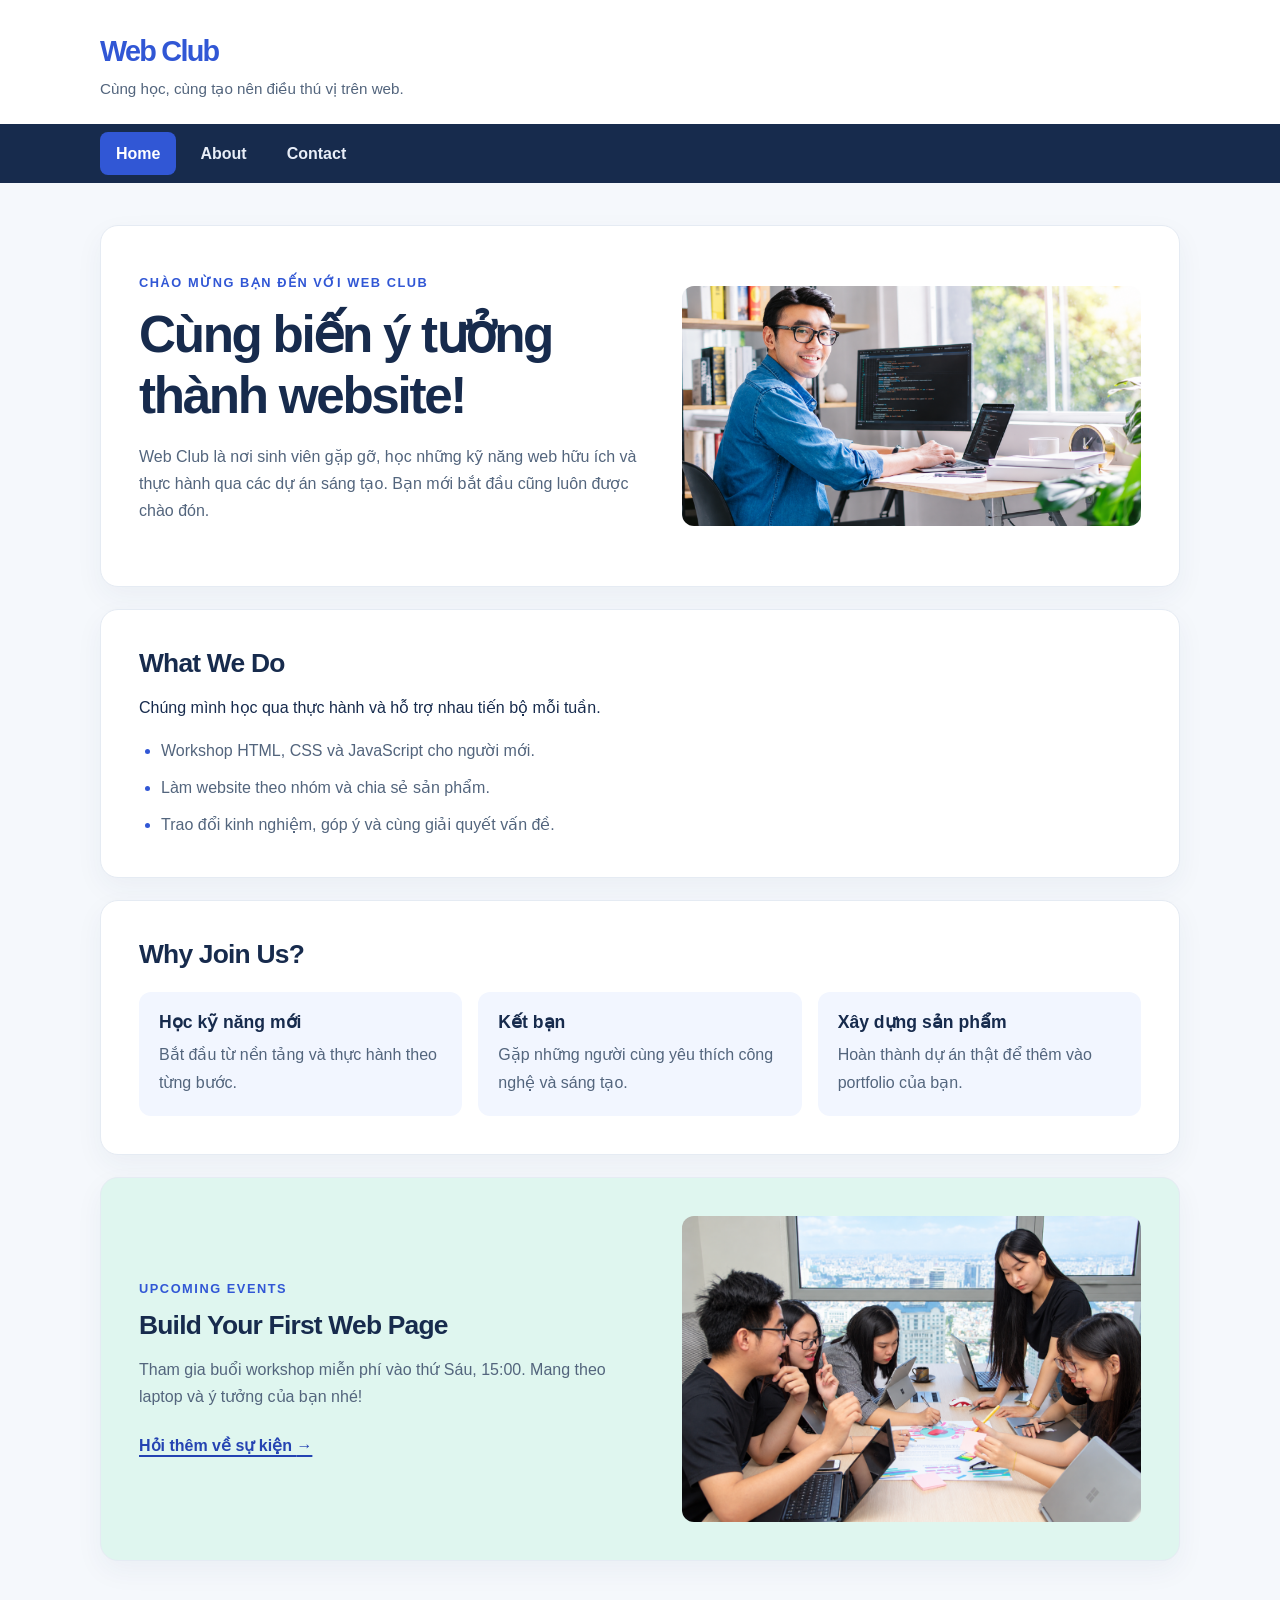
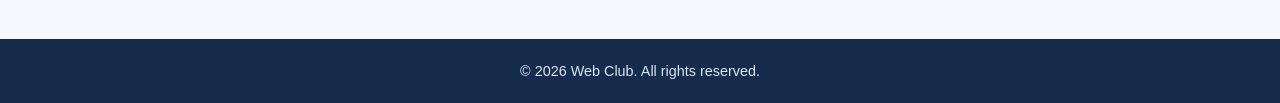
<file: Session-06/project/index.html>
<!DOCTYPE html>
<html lang="vi">
<head>
  <meta charset="UTF-8">
  <meta name="viewport" content="width=device-width, initial-scale=1.0">
  <title>Home | Web Club</title>
  <link rel="stylesheet" href="css/style.css">
</head>
<body>
  <header class="site-header">
    <div class="container">
      <a class="brand" href="index.html">Web Club</a>
      <p class="tagline">Cùng học, cùng tạo nên điều thú vị trên web.</p>
    </div>
  </header>

  <nav class="site-nav" aria-label="Điều hướng chính">
    <ul class="container">
      <li><a class="active" href="index.html" aria-current="page">Home</a></li>
      <li><a href="about.html">About</a></li>
      <li><a href="contact.html">Contact</a></li>
    </ul>
  </nav>

  <main class="container">
    <section class="welcome section-card">
      <div>
        <p class="eyebrow">Chào mừng bạn đến với Web Club</p>
        <h1>Cùng biến ý tưởng thành website!</h1>
        <p>Web Club là nơi sinh viên gặp gỡ, học những kỹ năng web hữu ích và thực hành qua các dự án sáng tạo. Bạn mới bắt đầu cũng luôn được chào đón.</p>
      </div>
      <img src="images/workshop.png" alt="Một sinh viên đang lập trình trên máy tính trong không gian làm việc sáng sủa">
    </section>

    <section class="section-card">
      <h2>What We Do</h2>
      <p>Chúng mình học qua thực hành và hỗ trợ nhau tiến bộ mỗi tuần.</p>
      <ul class="activity-list">
        <li>Workshop HTML, CSS và JavaScript cho người mới.</li>
        <li>Làm website theo nhóm và chia sẻ sản phẩm.</li>
        <li>Trao đổi kinh nghiệm, góp ý và cùng giải quyết vấn đề.</li>
      </ul>
    </section>

    <section class="section-card">
      <h2>Why Join Us?</h2>
      <div class="benefits">
        <article>
          <h3>Học kỹ năng mới</h3>
          <p>Bắt đầu từ nền tảng và thực hành theo từng bước.</p>
        </article>
        <article>
          <h3>Kết bạn</h3>
          <p>Gặp những người cùng yêu thích công nghệ và sáng tạo.</p>
        </article>
        <article>
          <h3>Xây dựng sản phẩm</h3>
          <p>Hoàn thành dự án thật để thêm vào portfolio của bạn.</p>
        </article>
      </div>
    </section>

    <section class="section-card news">
      <div>
        <p class="eyebrow">Upcoming Events</p>
        <h2>Build Your First Web Page</h2>
        <p>Tham gia buổi workshop miễn phí vào thứ Sáu, 15:00. Mang theo laptop và ý tưởng của bạn nhé!</p>
        <a class="text-link" href="contact.html">Hỏi thêm về sự kiện <span aria-hidden="true">→</span></a>
      </div>
      <img src="images/team.png" alt="Nhóm sinh viên cùng trao đổi ý tưởng quanh bàn trong buổi làm việc nhóm">
    </section>
  </main>

  <footer class="site-footer">
    <div class="container">
      <p>&copy; 2026 Web Club. All rights reserved.</p>
    </div>
  </footer>
</body>
</html>
</file>
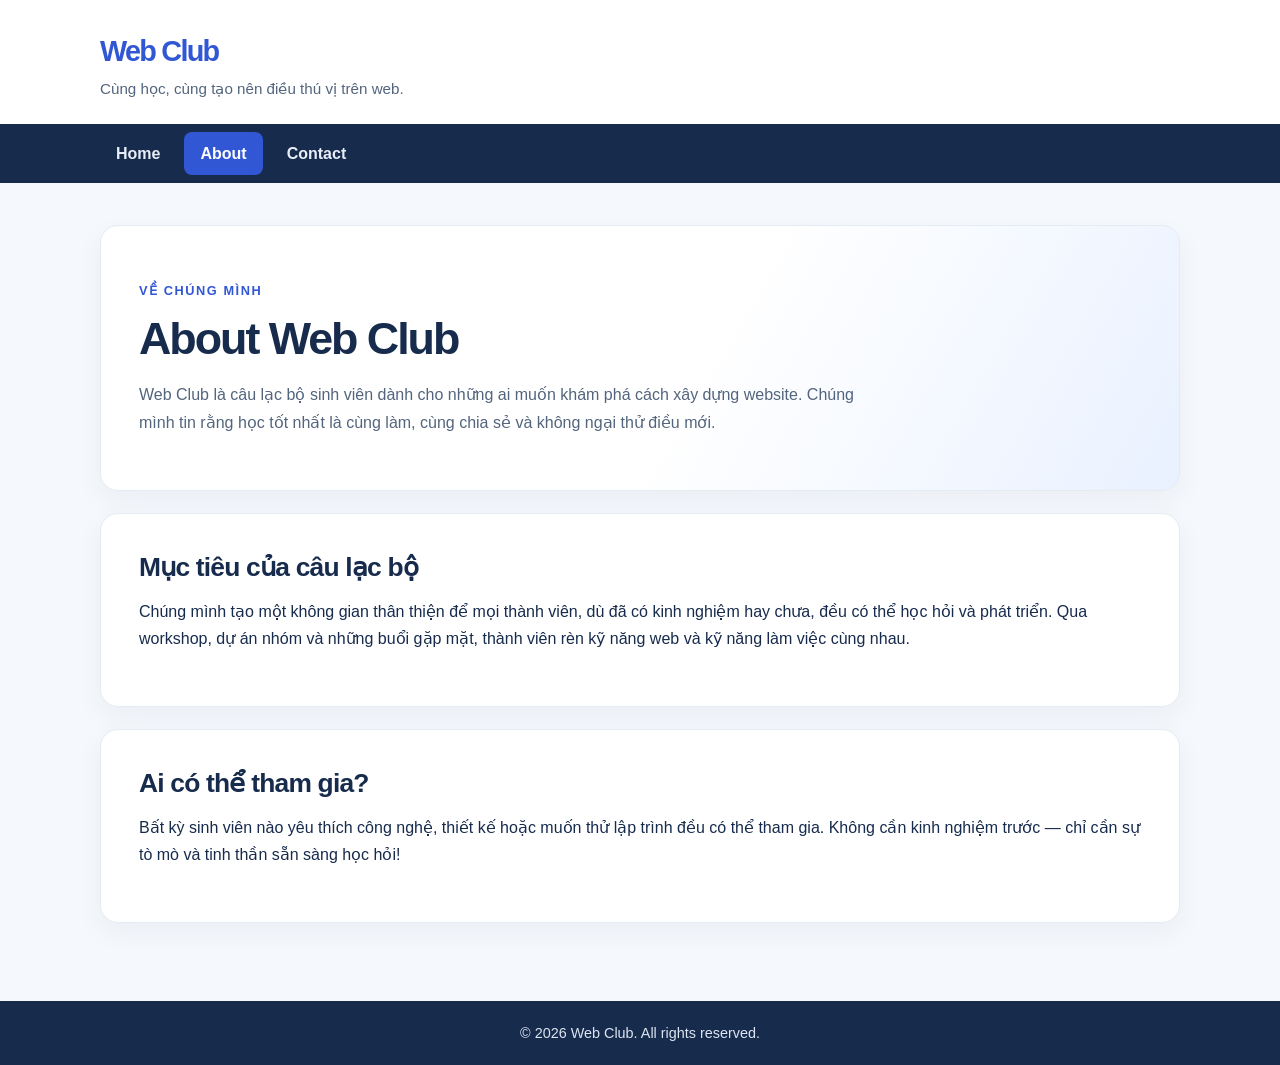
<file: Session-06/project/about.html>
<!DOCTYPE html>
<html lang="vi">
<head>
  <meta charset="UTF-8">
  <meta name="viewport" content="width=device-width, initial-scale=1.0">
  <title>About | Web Club</title>
  <link rel="stylesheet" href="css/style.css">
</head>
<body>
  <header class="site-header">
    <div class="container">
      <a class="brand" href="index.html">Web Club</a>
      <p class="tagline">Cùng học, cùng tạo nên điều thú vị trên web.</p>
    </div>
  </header>

  <nav class="site-nav" aria-label="Điều hướng chính">
    <ul class="container">
      <li><a href="index.html">Home</a></li>
      <li><a class="active" href="about.html" aria-current="page">About</a></li>
      <li><a href="contact.html">Contact</a></li>
    </ul>
  </nav>

  <main class="container">
    <section class="page-intro section-card">
      <p class="eyebrow">Về chúng mình</p>
      <h1>About Web Club</h1>
      <p>Web Club là câu lạc bộ sinh viên dành cho những ai muốn khám phá cách xây dựng website. Chúng mình tin rằng học tốt nhất là cùng làm, cùng chia sẻ và không ngại thử điều mới.</p>
    </section>

    <section class="section-card">
      <h2>Mục tiêu của câu lạc bộ</h2>
      <p>Chúng mình tạo một không gian thân thiện để mọi thành viên, dù đã có kinh nghiệm hay chưa, đều có thể học hỏi và phát triển. Qua workshop, dự án nhóm và những buổi gặp mặt, thành viên rèn kỹ năng web và kỹ năng làm việc cùng nhau.</p>
    </section>

    <section class="section-card">
      <h2>Ai có thể tham gia?</h2>
      <p>Bất kỳ sinh viên nào yêu thích công nghệ, thiết kế hoặc muốn thử lập trình đều có thể tham gia. Không cần kinh nghiệm trước — chỉ cần sự tò mò và tinh thần sẵn sàng học hỏi!</p>
    </section>
  </main>

  <footer class="site-footer">
    <div class="container">
      <p>&copy; 2026 Web Club. All rights reserved.</p>
    </div>
  </footer>
</body>
</html>
</file>
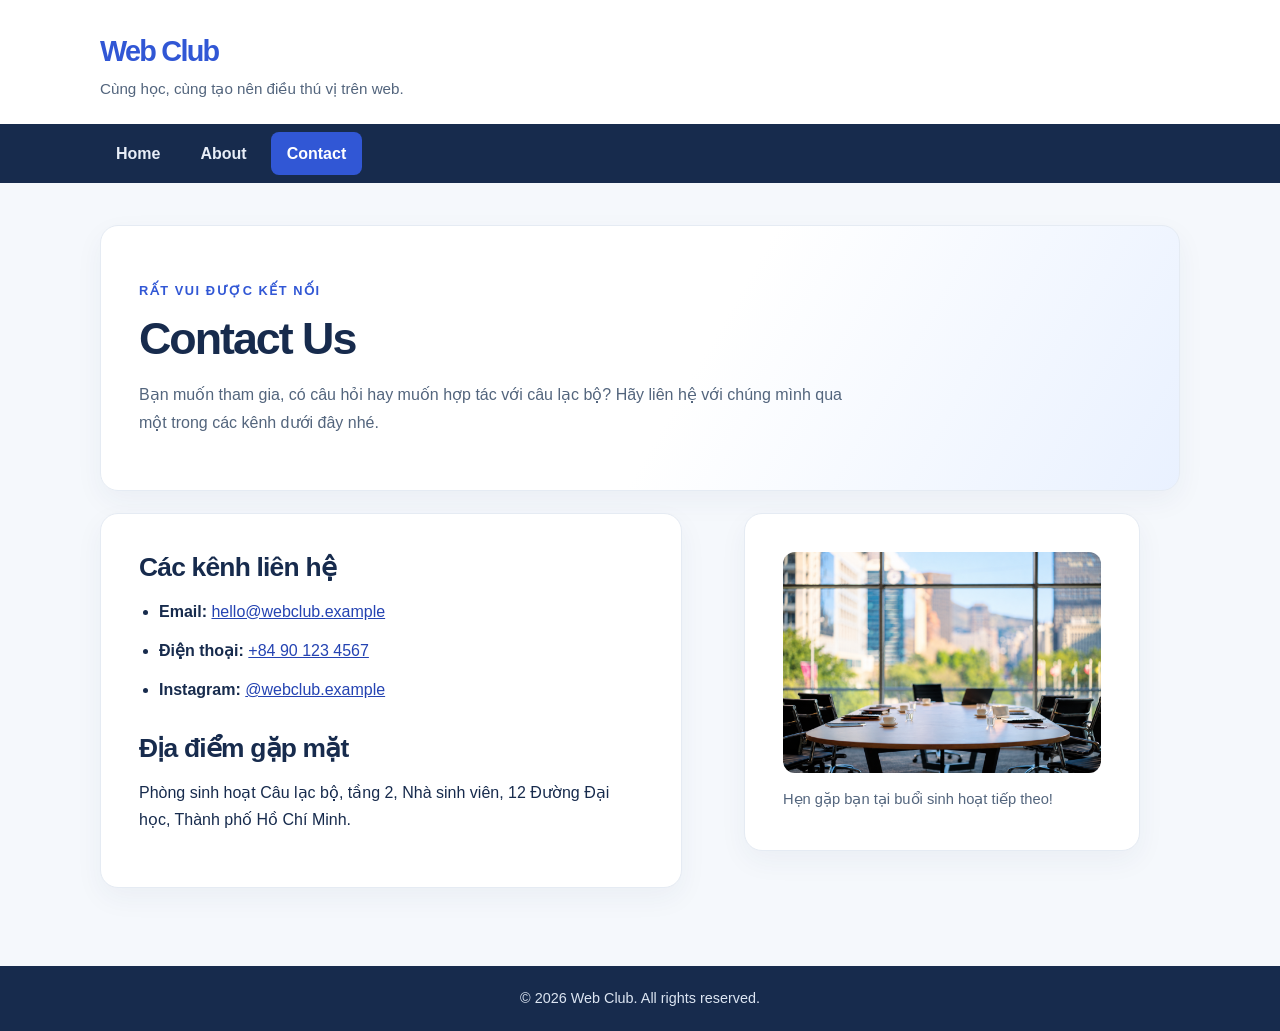
<file: Session-06/project/contact.html>
<!DOCTYPE html>
<html lang="vi">
<head>
  <meta charset="UTF-8">
  <meta name="viewport" content="width=device-width, initial-scale=1.0">
  <title>Contact | Web Club</title>
  <link rel="stylesheet" href="css/style.css">
</head>
<body>
  <header class="site-header">
    <div class="container">
      <a class="brand" href="index.html">Web Club</a>
      <p class="tagline">Cùng học, cùng tạo nên điều thú vị trên web.</p>
    </div>
  </header>

  <nav class="site-nav" aria-label="Điều hướng chính">
    <ul class="container">
      <li><a href="index.html">Home</a></li>
      <li><a href="about.html">About</a></li>
      <li><a class="active" href="contact.html" aria-current="page">Contact</a></li>
    </ul>
  </nav>

  <main class="container">
    <section class="page-intro section-card">
      <p class="eyebrow">Rất vui được kết nối</p>
      <h1>Contact Us</h1>
      <p>Bạn muốn tham gia, có câu hỏi hay muốn hợp tác với câu lạc bộ? Hãy liên hệ với chúng mình qua một trong các kênh dưới đây nhé.</p>
    </section>

    <section class="contact-layout">
      <div class="section-card">
        <h2>Các kênh liên hệ</h2>
        <ul class="contact-list">
          <li><strong>Email:</strong> <a href="mailto:hello@webclub.example">hello@webclub.example</a></li>
          <li><strong>Điện thoại:</strong> <a href="tel:+84901234567">+84 90 123 4567</a></li>
          <li><strong>Instagram:</strong> <a href="https://instagram.com/webclub.example">@webclub.example</a></li>
        </ul>
        <h2>Địa điểm gặp mặt</h2>
        <p>Phòng sinh hoạt Câu lạc bộ, tầng 2, Nhà sinh viên, 12 Đường Đại học, Thành phố Hồ Chí Minh.</p>
      </div>
      <figure class="section-card location-card">
        <img src="images/meeting-place.png" alt="Phòng họp sáng sủa với bàn họp và cửa sổ nhìn ra thành phố">
        <figcaption>Hẹn gặp bạn tại buổi sinh hoạt tiếp theo!</figcaption>
      </figure>
    </section>
  </main>

  <footer class="site-footer">
    <div class="container">
      <p>&copy; 2026 Web Club. All rights reserved.</p>
    </div>
  </footer>
</body>
</html>
</file>
<file: Session-06/project/css/style.css>
:root {
  color-scheme: light;
  --ink: #172b4d;
  --muted: #53657d;
  --blue: #3157d5;
  --blue-dark: #2443b2;
  --mint: #dff6ef;
  --paper: #f5f8fc;
  --white: #fff;
}

* {
  box-sizing: border-box;
}

body {
  margin: 0;
  background: var(--paper);
  color: var(--ink);
  font-family: "DM Sans", Arial, sans-serif;
  font-size: 16px;
  line-height: 1.7;
}

.container {
  width: min(1080px, calc(100% - 40px));
  margin-inline: auto;
}

.site-header {
  padding: 27px 0 22px;
  background: var(--white);
}

.brand {
  color: var(--blue);
  font-family: "Space Grotesk", Arial, sans-serif;
  font-size: 1.8rem;
  font-weight: 700;
  letter-spacing: -0.06em;
  text-decoration: none;
}

.tagline {
  margin: 0;
  color: var(--muted);
  font-size: 0.95rem;
}

.site-nav {
  background: var(--ink);
}

.site-nav ul {
  display: flex;
  gap: 8px;
  margin-block: 0;
  padding: 8px 0;
  list-style: none;
}

.site-nav a {
  display: block;
  padding: 8px 16px;
  border-radius: 8px;
  color: #e8eef8;
  font-weight: 600;
  text-decoration: none;
  transition: background-color 160ms ease, color 160ms ease;
}

.site-nav a:hover,
.site-nav a:focus-visible {
  background: #314463;
  color: var(--white);
}

.site-nav a.active {
  background: var(--blue);
  color: var(--white);
}

main {
  min-height: calc(100vh - 260px);
  padding-block: 42px 56px;
}

h1,
h2,
h3 {
  margin-top: 0;
  font-family: "Space Grotesk", Arial, sans-serif;
  line-height: 1.2;
}

h1 {
  margin-bottom: 16px;
  font-size: clamp(2rem, 5vw, 3.2rem);
  letter-spacing: -0.045em;
}

h2 {
  margin-bottom: 14px;
  font-size: 1.65rem;
  letter-spacing: -0.03em;
}

h3 {
  margin-bottom: 8px;
  font-size: 1.1rem;
}

p {
  margin-top: 0;
}

.section-card {
  margin-bottom: 22px;
  padding: clamp(22px, 4vw, 38px);
  border: 1px solid #e5ebf3;
  border-radius: 18px;
  background: var(--white);
  box-shadow: 0 10px 28px rgb(31 54 91 / 5%);
}

.welcome,
.news {
  display: grid;
  grid-template-columns: 1.05fr 0.95fr;
  align-items: center;
  gap: 36px;
}

.welcome > div {
  padding-block: 8px;
}

.welcome p:not(.eyebrow),
.page-intro p:last-child,
.news p:not(.eyebrow) {
  max-width: 620px;
  color: var(--muted);
}

.welcome img,
.news img,
.location-card img {
  display: block;
  width: 100%;
  height: auto;
  border-radius: 12px;
}

.eyebrow {
  margin-bottom: 10px;
  color: var(--blue);
  font-size: 0.8rem;
  font-weight: 700;
  letter-spacing: 0.12em;
  text-transform: uppercase;
}

.activity-list {
  display: grid;
  gap: 10px;
  margin: 0;
  padding-left: 22px;
  color: var(--muted);
}

.activity-list li::marker {
  color: var(--blue);
}

.benefits {
  display: grid;
  grid-template-columns: repeat(3, 1fr);
  gap: 16px;
  margin-top: 22px;
}

.benefits article {
  padding: 20px;
  border-radius: 12px;
  background: #f2f6ff;
}

.benefits article p {
  margin-bottom: 0;
  color: var(--muted);
}

.news {
  background: var(--mint);
}

.text-link {
  display: inline-block;
  margin-top: 6px;
  color: var(--blue-dark);
  font-weight: 700;
  text-decoration-thickness: 2px;
  text-underline-offset: 4px;
}

.page-intro {
  padding-block: clamp(30px, 6vw, 54px);
  background: linear-gradient(120deg, var(--white) 55%, #e9f1ff);
}

.page-intro h1 {
  font-size: clamp(2rem, 4vw, 2.8rem);
}

.page-intro p:last-child {
  max-width: 720px;
  margin-bottom: 0;
}

.contact-layout {
  display: grid;
  grid-template-columns: 1.1fr 0.9fr;
  align-items: start;
  gap: 22px;
}

.contact-list {
  display: grid;
  gap: 12px;
  margin: 0 0 30px;
  padding-left: 20px;
}

.contact-list a {
  color: var(--blue-dark);
}

.location-card {
  margin-top: 0;
}

.location-card figcaption {
  padding-top: 14px;
  color: var(--muted);
  font-size: 0.92rem;
}

.site-footer {
  padding: 20px 0;
  background: var(--ink);
  color: #dce5f2;
  text-align: center;
}

.site-footer p {
  margin: 0;
  font-size: 0.9rem;
}

@media (max-width: 700px) {
  .container {
    width: min(100% - 28px, 560px);
  }

  main {
    padding-block: 26px 36px;
  }

  .welcome,
  .news,
  .contact-layout {
    grid-template-columns: 1fr;
    gap: 22px;
  }

  .benefits {
    grid-template-columns: 1fr;
  }

  .site-nav ul {
    gap: 2px;
  }

  .site-nav a {
    padding-inline: 12px;
  }
}
</file>
